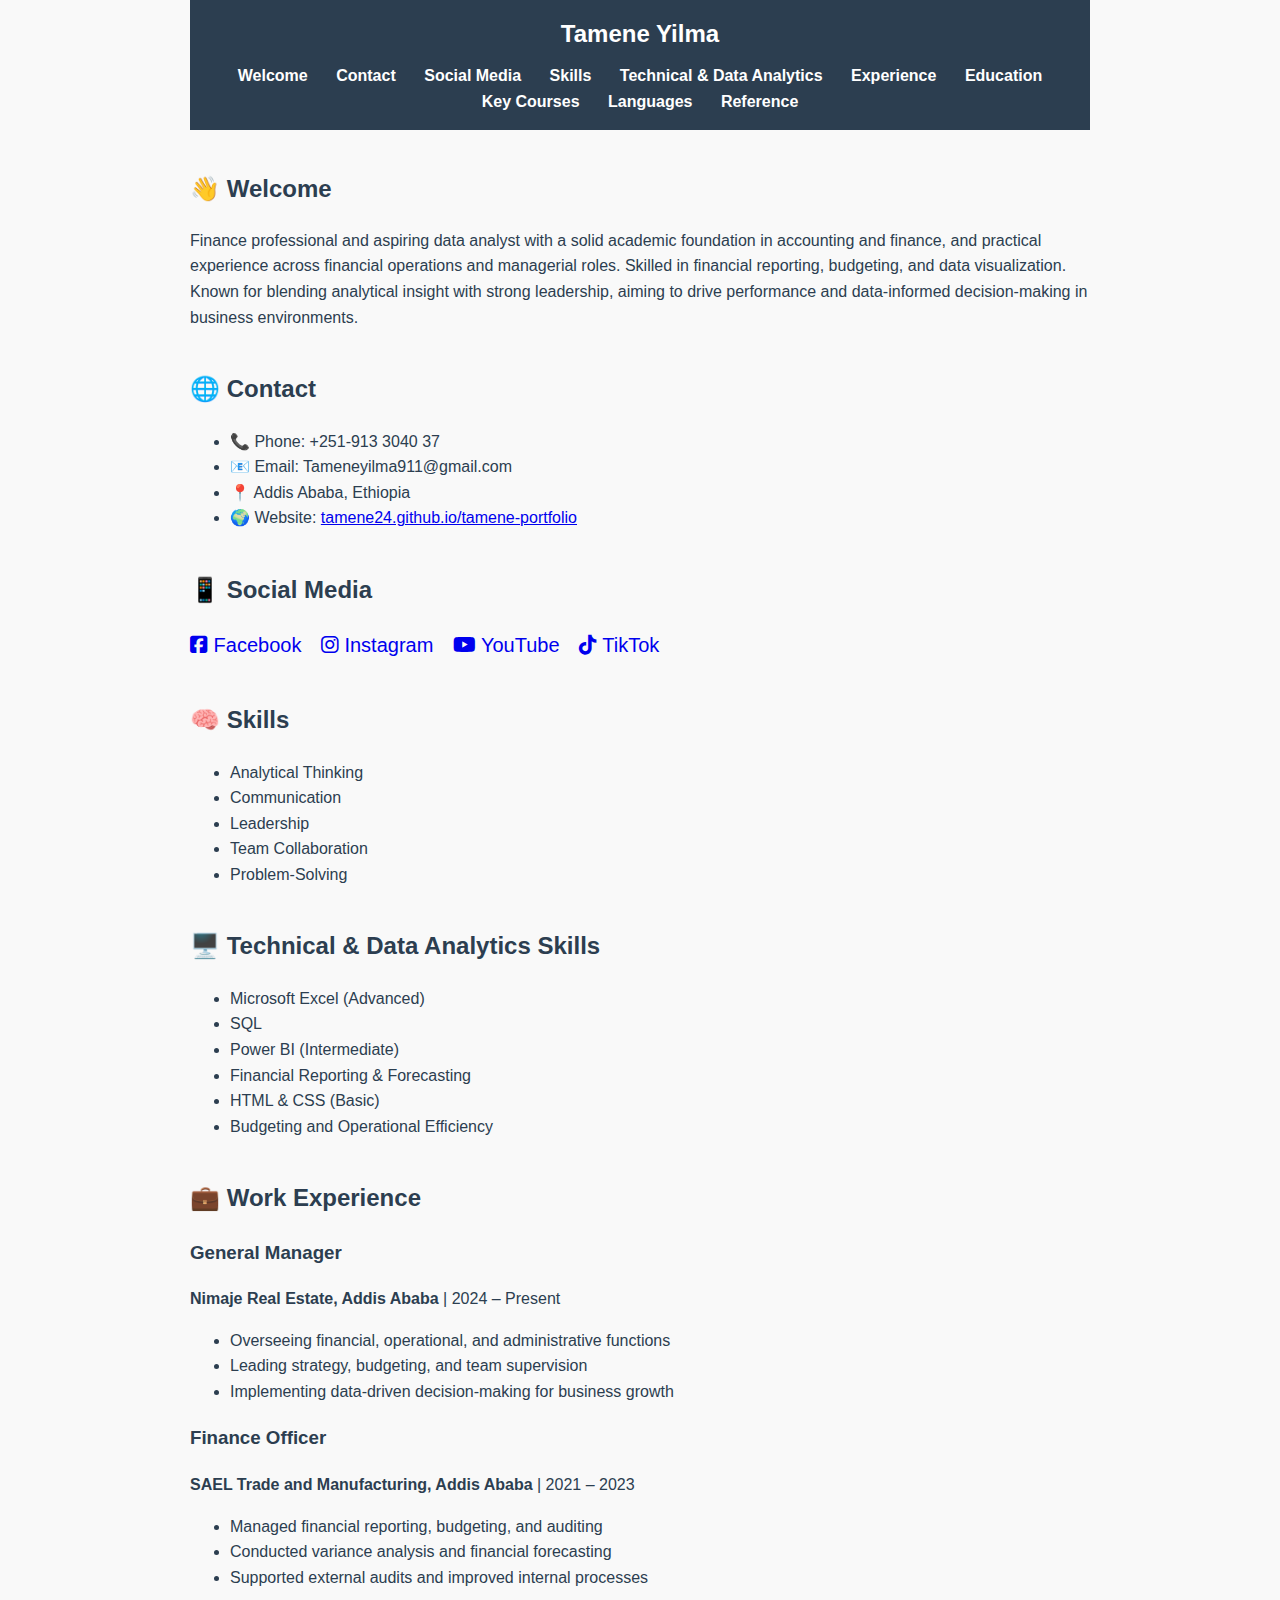
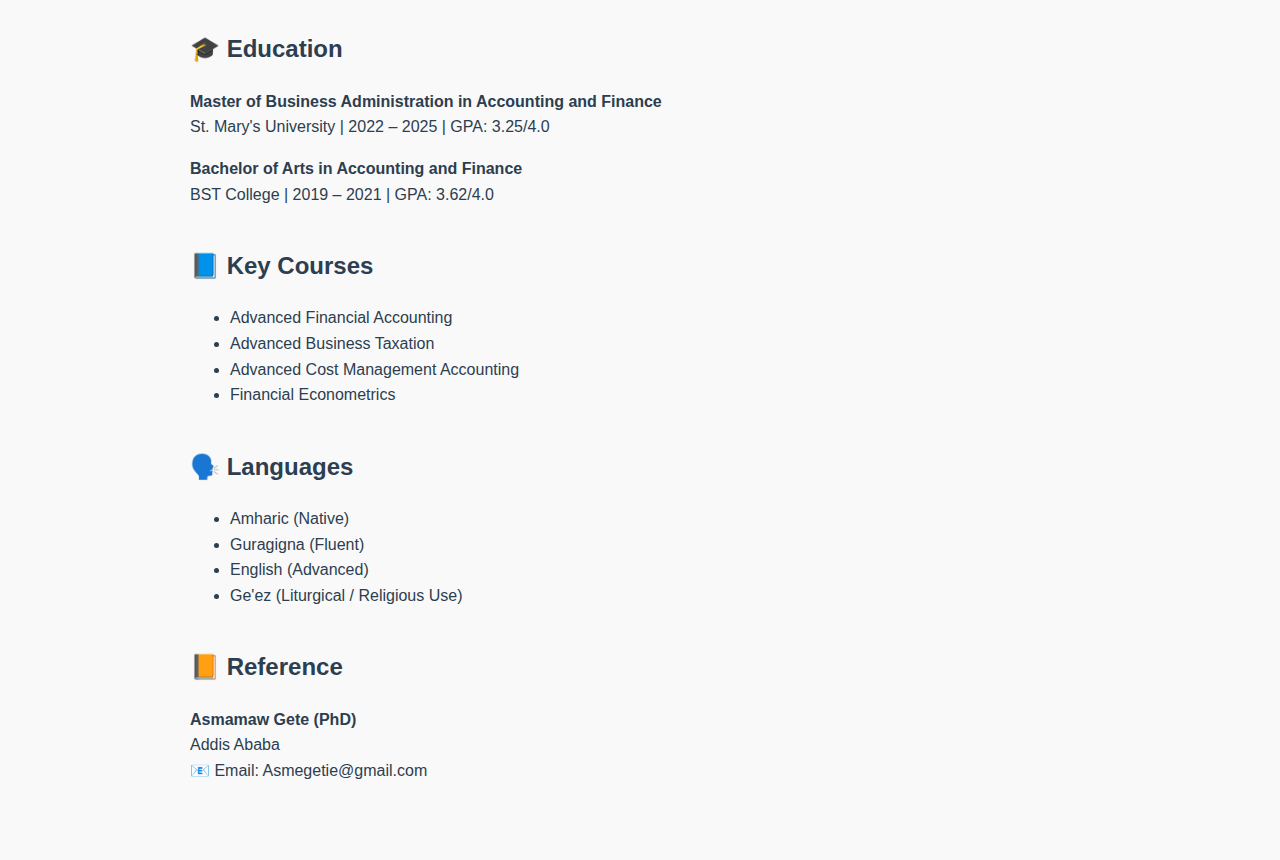
<file: index.html>
<!DOCTYPE html>
<html lang="en">
<head>
  <meta charset="UTF-8" />
  <meta name="viewport" content="width=device-width, initial-scale=1.0" />
  <title>Tamene Yilma - Portfolio</title>
  <link rel="stylesheet" href="style.css" />
  <!-- Load Font Awesome for social media icons -->
  <link
    rel="stylesheet"
    href="https://cdnjs.cloudflare.com/ajax/libs/font-awesome/6.4.0/css/all.min.css"
    crossorigin="anonymous"
    referrerpolicy="no-referrer"
  />
</head>
<body>

  <!-- Header and Navigation -->
  <header>
    <h1>Tamene Yilma</h1>
    <nav>
      <a href="#welcome">Welcome</a>
      <a href="#contact">Contact</a>
      <a href="#social">Social Media</a>
      <a href="#skills">Skills</a>
      <a href="#tech">Technical & Data Analytics</a>
      <a href="#work">Experience</a>
      <a href="#education">Education</a>
      <a href="#keycourses">Key Courses</a>
      <a href="#languages">Languages</a>
      <a href="#reference">Reference</a>
    </nav>
  </header>

  <!-- Welcome Section -->
  <section id="welcome">
    <h2>👋 Welcome</h2>
    <p>
      Finance professional and aspiring data analyst with a solid academic foundation in accounting and finance, and practical experience across financial operations and managerial roles. Skilled in financial reporting, budgeting, and data visualization. Known for blending analytical insight with strong leadership, aiming to drive performance and data-informed decision-making in business environments.
    </p>
  </section>

  <!-- Contact Section -->
  <section id="contact">
    <h2>🌐 Contact</h2>
    <ul>
      <li>📞 Phone: +251-913 3040 37</li>
      <li>📧 Email: Tameneyilma911@gmail.com</li>
      <li>📍 Addis Ababa, Ethiopia</li>
      <li>🌍 Website: <a href="https://tamene24.github.io/tamene-portfolio" target="_blank">tamene24.github.io/tamene-portfolio</a></li>
    </ul>
  </section>

  <!-- Social Media Section -->
  <section id="social">
    <h2>📱 Social Media</h2>
    <div class="social-icons">
      <a href="https://www.facebook.com/St.Athnasius" target="_blank" aria-label="Facebook"><i class="fab fa-facebook-square"></i> Facebook</a>
      <a href="https://www.instagram.com/tame_2424" target="_blank" aria-label="Instagram"><i class="fab fa-instagram"></i> Instagram</a>
      <a href="https://www.youtube.com/@Tamey24" target="_blank" aria-label="YouTube"><i class="fab fa-youtube"></i> YouTube</a>
      <a href="https://www.tiktok.com/@citizens104" target="_blank" aria-label="TikTok"><i class="fab fa-tiktok"></i> TikTok</a>
    </div>
  </section>

  <!-- Skills Section -->
  <section id="skills">
    <h2>🧠 Skills</h2>
    <ul>
      <li>Analytical Thinking</li>
      <li>Communication</li>
      <li>Leadership</li>
      <li>Team Collaboration</li>
      <li>Problem-Solving</li>
    </ul>
  </section>

  <!-- Technical & Data Analytics Skills -->
  <section id="tech">
    <h2>🖥️ Technical & Data Analytics Skills</h2>
    <ul>
      <li>Microsoft Excel (Advanced)</li>
      <li>SQL</li>
      <li>Power BI (Intermediate)</li>
      <li>Financial Reporting & Forecasting</li>
      <li>HTML & CSS (Basic)</li>
      <li>Budgeting and Operational Efficiency</li>
    </ul>
  </section>

  <!-- Work Experience Section -->
  <section id="work">
    <h2>💼 Work Experience</h2>

    <h3>General Manager</h3>
    <p><strong>Nimaje Real Estate, Addis Ababa</strong> | 2024 – Present</p>
    <ul>
      <li>Overseeing financial, operational, and administrative functions</li>
      <li>Leading strategy, budgeting, and team supervision</li>
      <li>Implementing data-driven decision-making for business growth</li>
    </ul>

    <h3>Finance Officer</h3>
    <p><strong>SAEL Trade and Manufacturing, Addis Ababa</strong> | 2021 – 2023</p>
    <ul>
      <li>Managed financial reporting, budgeting, and auditing</li>
      <li>Conducted variance analysis and financial forecasting</li>
      <li>Supported external audits and improved internal processes</li>
    </ul>
  </section>

  <!-- Education Section -->
  <section id="education">
    <h2>🎓 Education</h2>
    <p>
      <strong>Master of Business Administration in Accounting and Finance</strong><br/>
      St. Mary's University | 2022 – 2025 | GPA: 3.25/4.0
    </p>
    <p>
      <strong>Bachelor of Arts in Accounting and Finance</strong><br/>
      BST College | 2019 – 2021 | GPA: 3.62/4.0
    </p>
  </section>

  <!-- Key Courses Section -->
  <section id="keycourses">
    <h2>📘 Key Courses</h2>
    <ul>
      <li>Advanced Financial Accounting</li>
      <li>Advanced Business Taxation</li>
      <li>Advanced Cost Management Accounting</li>
      <li>Financial Econometrics</li>
    </ul>
  </section>

  <!-- Languages Section -->
  <section id="languages">
    <h2>🗣️ Languages</h2>
    <ul>
      <li>Amharic (Native)</li>
      <li>Guragigna (Fluent)</li>
      <li>English (Advanced)</li>
      <li>Ge'ez (Liturgical / Religious Use)</li>
    </ul>
  </section>

  <!-- Reference Section -->
  <section id="reference">
    <h2>📙 Reference</h2>
    <p>
      <strong>Asmamaw Gete (PhD)</strong><br/>
      Addis Ababa<br/>
      📧 Email: Asmegetie@gmail.com
    </p>
  </section>

</body>
</html>
</file>
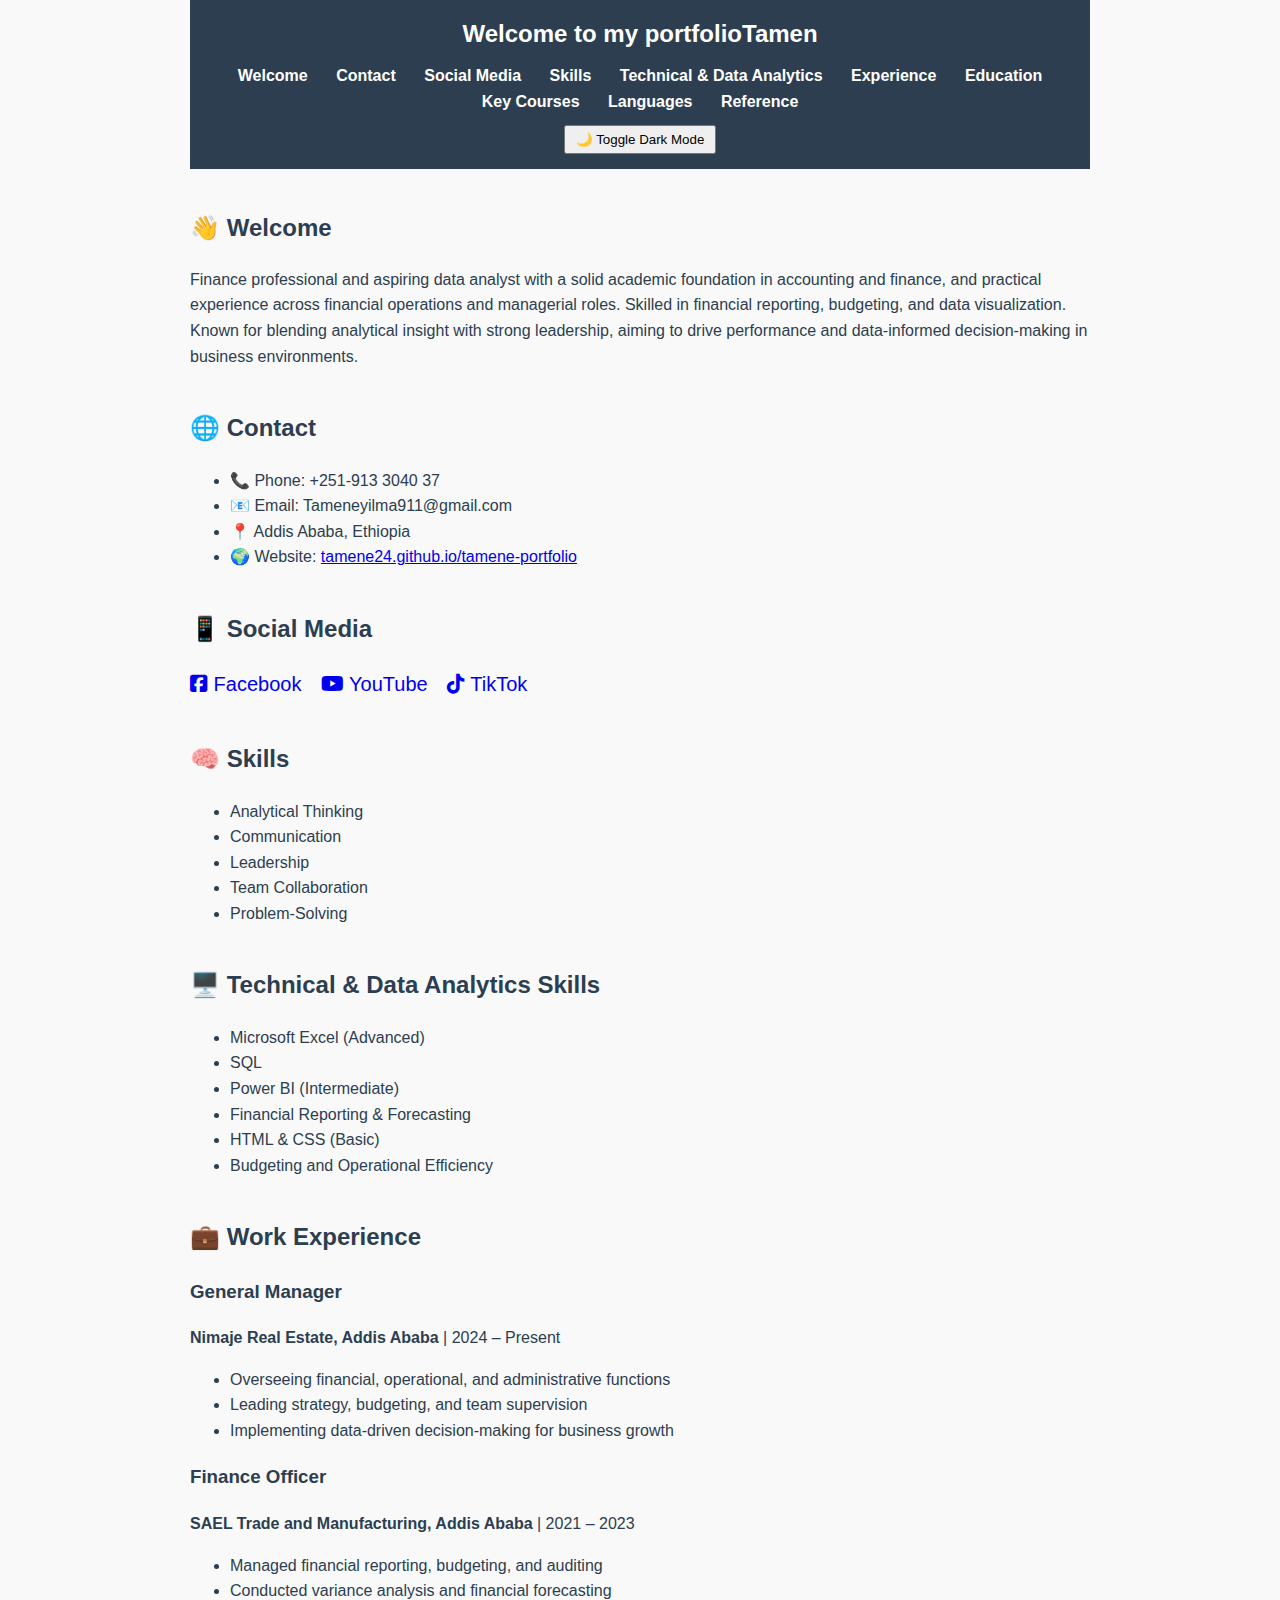
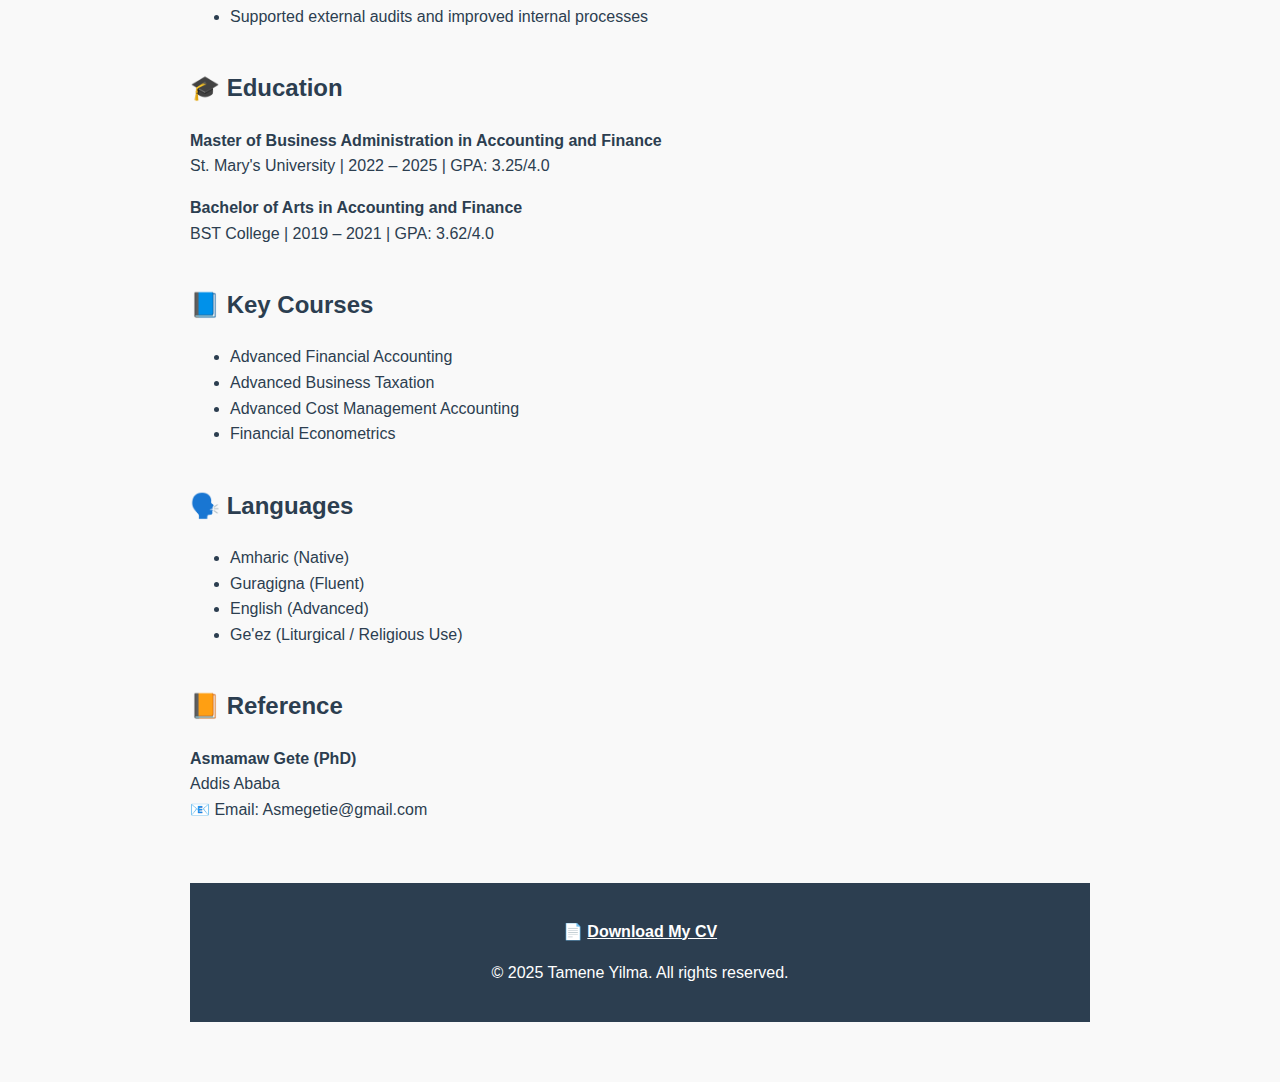
<file: Index.html>
<!DOCTYPE html>
<html lang="en">
<head>
  <meta charset="UTF-8">
  <meta name="viewport" content="width=device-width, initial-scale=1.0">
  <meta name="theme-color" content="#2c3e50">
  <title>Tamene Yilma - Portfolio</title>
  <link rel="stylesheet" href="style.css">
  <!-- Load Font Awesome for social media icons -->
  <link
    rel="stylesheet"
    href="https://cdnjs.cloudflare.com/ajax/libs/font-awesome/6.4.0/css/all.min.css"
    crossorigin="anonymous"
    referrerpolicy="no-referrer"
  >
</head>
<body>

  <!-- Header and Navigation -->
  <header>
    <h1 id="typing-text">Welcome to my portfolio</h1>
    <nav>
      <a href="#welcome">Welcome</a>
      <a href="#contact">Contact</a>
      <a href="#social">Social Media</a>
      <a href="#skills">Skills</a>
      <a href="#tech">Technical & Data Analytics</a>
      <a href="#work">Experience</a>
      <a href="#education">Education</a>
      <a href="#keycourses">Key Courses</a>
      <a href="#languages">Languages</a>
      <a href="#reference">Reference</a>
    </nav>
    <!-- Dark Mode Toggle Button -->
    <button id="toggle-dark" style="margin-top: 10px; padding: 5px 10px;">
      🌙 Toggle Dark Mode
    </button>
  </header>

  <!-- Welcome Section -->
  <section id="welcome" class="fade-in">
    <h2>👋 Welcome</h2>
    <p>
      Finance professional and aspiring data analyst with a solid academic foundation in accounting and finance, and practical experience across financial operations and managerial roles. Skilled in financial reporting, budgeting, and data visualization. Known for blending analytical insight with strong leadership, aiming to drive performance and data-informed decision-making in business environments.
    </p>
  </section>

  <!-- Contact Section -->
  <section id="contact" class="fade-in">
    <h2>🌐 Contact</h2>
    <ul>
      <li>📞 Phone: +251-913 3040 37</li>
      <li>📧 Email: Tameneyilma911@gmail.com</li>
      <li>📍 Addis Ababa, Ethiopia</li>
      <li>🌍 Website: <a href="https://tamene24.github.io/tamene-portfolio" target="_blank">tamene24.github.io/tamene-portfolio</a></li>
    </ul>
  </section>

  <!-- Social Media Section -->
  <section id="social" class="fade-in">
    <h2>📱 Social Media</h2>
    <div class="social-icons">
      <a href="https://www.facebook.com/St.Athnasius" target="_blank" aria-label="Facebook"><i class="fab fa-facebook-square"></i> Facebook</a>
      <a href="https://www.youtube.com/@Tamey24" target="_blank" aria-label="YouTube"><i class="fab fa-youtube"></i> YouTube</a>
      <a href="https://www.tiktok.com/@citizens104" target="_blank" aria-label="TikTok"><i class="fab fa-tiktok"></i> TikTok</a>
    </div>
  </section>

  <!-- Skills Section -->
  <section id="skills" class="slide-in">
    <h2>🧠 Skills</h2>
    <ul>
      <li>Analytical Thinking</li>
      <li>Communication</li>
      <li>Leadership</li>
      <li>Team Collaboration</li>
      <li>Problem-Solving</li>
    </ul>
  </section>

  <!-- Technical & Data Analytics Skills -->
  <section id="tech" class="fade-in">
    <h2>🖥️ Technical & Data Analytics Skills</h2>
    <ul>
      <li>Microsoft Excel (Advanced)</li>
      <li>SQL</li>
      <li>Power BI (Intermediate)</li>
      <li>Financial Reporting & Forecasting</li>
      <li>HTML & CSS (Basic)</li>
      <li>Budgeting and Operational Efficiency</li>
    </ul>
  </section>

  <!-- Work Experience Section -->
  <section id="work" class="fade-in">
    <h2>💼 Work Experience</h2>

    <h3>General Manager</h3>
    <p><strong>Nimaje Real Estate, Addis Ababa</strong> | 2024 – Present</p>
    <ul>
      <li>Overseeing financial, operational, and administrative functions</li>
      <li>Leading strategy, budgeting, and team supervision</li>
      <li>Implementing data-driven decision-making for business growth</li>
    </ul>

    <h3>Finance Officer</h3>
    <p><strong>SAEL Trade and Manufacturing, Addis Ababa</strong> | 2021 – 2023</p>
    <ul>
      <li>Managed financial reporting, budgeting, and auditing</li>
      <li>Conducted variance analysis and financial forecasting</li>
      <li>Supported external audits and improved internal processes</li>
    </ul>
  </section>

  <!-- Education Section -->
  <section id="education" class="slide-in">
    <h2>🎓 Education</h2>
    <p>
      <strong>Master of Business Administration in Accounting and Finance</strong><br>
      St. Mary's University | 2022 – 2025 | GPA: 3.25/4.0
    </p>
    <p>
      <strong>Bachelor of Arts in Accounting and Finance</strong><br>
      BST College | 2019 – 2021 | GPA: 3.62/4.0
    </p>
  </section>

  <!-- Key Courses Section -->
  <section id="keycourses" class="slide-in">
    <h2>📘 Key Courses</h2>
    <ul>
      <li>Advanced Financial Accounting</li>
      <li>Advanced Business Taxation</li>
      <li>Advanced Cost Management Accounting</li>
      <li>Financial Econometrics</li>
    </ul>
  </section>

  <!-- Languages Section -->
  <section id="languages" class="fade-in">
    <h2>🗣️ Languages</h2>
    <ul>
      <li>Amharic (Native)</li>
      <li>Guragigna (Fluent)</li>
      <li>English (Advanced)</li>
      <li>Ge'ez (Liturgical / Religious Use)</li>
    </ul>
  </section>

  <!-- Reference Section -->
  <section id="reference" class="fade-in">
    <h2>📙 Reference</h2>
    <p>
      <strong>Asmamaw Gete (PhD)</strong><br>
      Addis Ababa<br>
      📧 Email: Asmegetie@gmail.com
    </p>
  </section>

  <!-- Footer and CV Download -->
  <footer style="text-align:center; margin-top: 60px; padding: 20px; background-color: #2c3e50; color: white;">
    <p>📄 <a href="Tamene_Yilma_CV_2025.pdf" download style="color: #ffffff; font-weight: bold;">Download My CV</a></p>
    <p>© 2025 Tamene Yilma. All rights reserved.</p>
  </footer>

  <!-- Script -->
  <script src="script.js"></script>
</body>
</html>
</file>
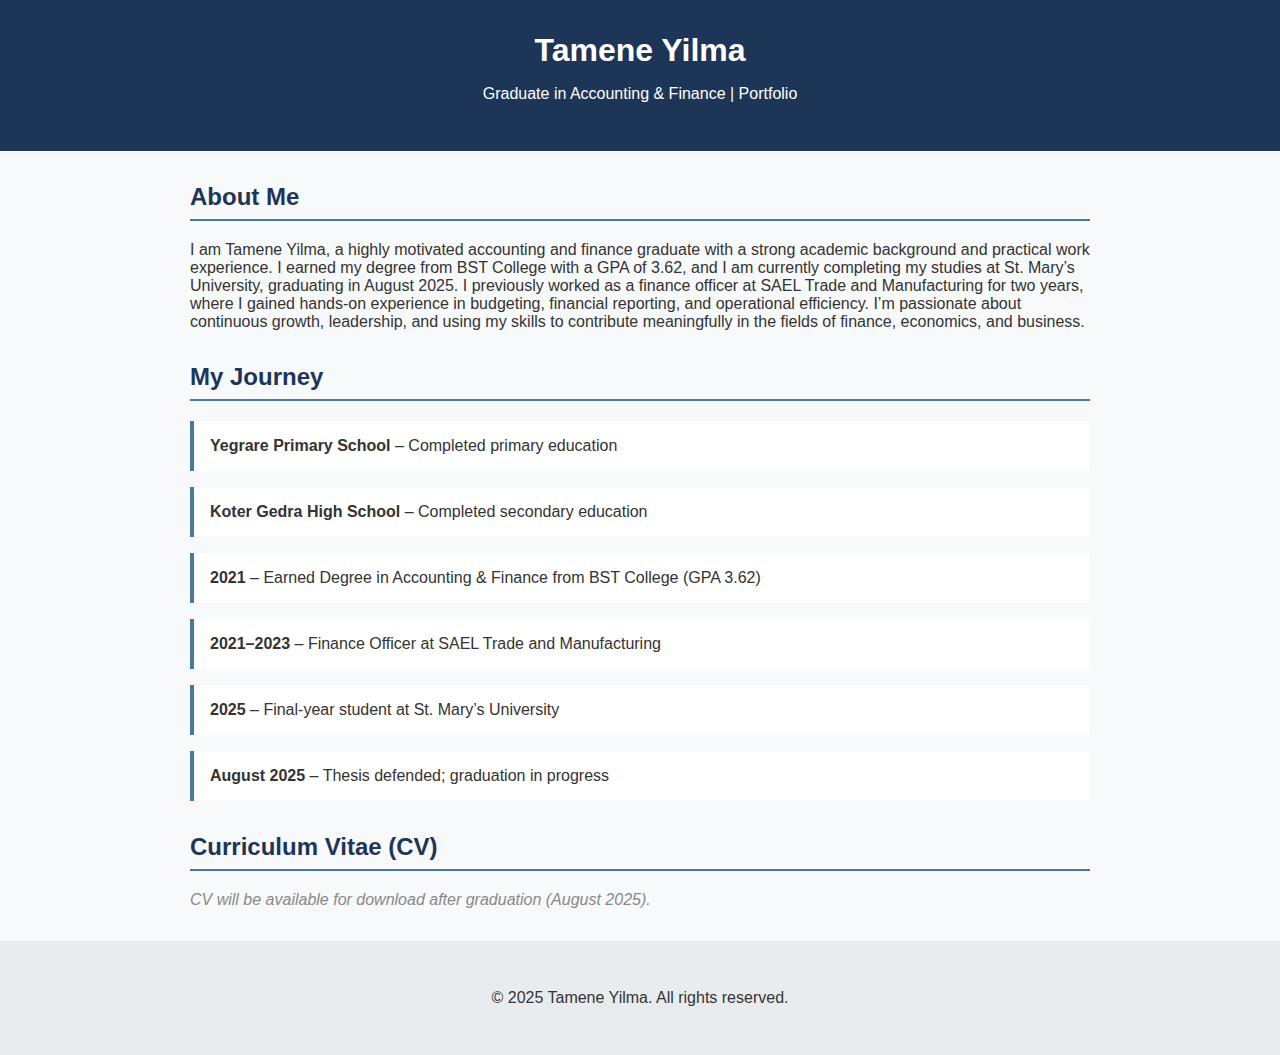
<file: tamene-portfolio.html>
<!DOCTYPE html>
<html lang="en">
<head>
  <meta charset="UTF-8" />
  <meta name="viewport" content="width=device-width, initial-scale=1.0" />
  <title>Tamene Yilma | Portfolio</title>
  <style>
    body {
      font-family: Arial, sans-serif;
      background: #f8f9fa;
      color: #333;
      margin: 0;
      padding: 0;
    }
    header {
      background-color: #1d3557;
      color: white;
      padding: 2rem 1rem;
      text-align: center;
    }
    header h1 {
      margin: 0;
      font-size: 2rem;
    }
    section {
      max-width: 900px;
      margin: 2rem auto;
      padding: 0 1rem;
    }
    h2 {
      color: #1d3557;
      border-bottom: 2px solid #457b9d;
      padding-bottom: 0.5rem;
    }
    .timeline {
      list-style: none;
      padding: 0;
    }
    .timeline li {
      margin-bottom: 1rem;
      background: white;
      padding: 1rem;
      border-left: 4px solid #457b9d;
    }
    footer {
      text-align: center;
      padding: 2rem 1rem;
      background: #e9ecef;
    }
    .cv-placeholder {
      color: #888;
      font-style: italic;
    }
  </style>
</head>
<body>
  <header>
    <h1>Tamene Yilma</h1>
    <p>Graduate in Accounting & Finance | Portfolio</p>
  </header>

  <section>
    <h2>About Me</h2>
    <p>
      I am Tamene Yilma, a highly motivated accounting and finance graduate with a strong academic background and practical work experience.
      I earned my degree from BST College with a GPA of 3.62, and I am currently completing my studies at St. Mary’s University, graduating in August 2025.
      I previously worked as a finance officer at SAEL Trade and Manufacturing for two years, where I gained hands-on experience in budgeting,
      financial reporting, and operational efficiency. I’m passionate about continuous growth, leadership, and using my skills to contribute
      meaningfully in the fields of finance, economics, and business.
    </p>
  </section>

  <section>
    <h2>My Journey</h2>
    <ul class="timeline">
      <li><strong>Yegrare Primary School</strong> – Completed primary education</li>
      <li><strong>Koter Gedra High School</strong> – Completed secondary education</li>
      <li><strong>2021</strong> – Earned Degree in Accounting & Finance from BST College (GPA 3.62)</li>
      <li><strong>2021–2023</strong> – Finance Officer at SAEL Trade and Manufacturing</li>
      <li><strong>2025</strong> – Final-year student at St. Mary’s University</li>
      <li><strong>August 2025</strong> – Thesis defended; graduation in progress</li>
    </ul>
  </section>

  <section>
    <h2>Curriculum Vitae (CV)</h2>
    <p class="cv-placeholder">CV will be available for download after graduation (August 2025).</p>
  </section>

  <footer>
    <p>&copy; 2025 Tamene Yilma. All rights reserved.</p>
  </footer>
</body>
</html>
</file>
<file: style.css>
body {
  font-family: Arial, sans-serif;
  background-color: #f9f9f9;
  color: #2c3e50;
  max-width: 900px;
  margin: auto;
  padding: 0 20px 60px;
  line-height: 1.6;
}

header {
  background-color: #2c3e50;
  padding: 15px 20px;
  text-align: center;
  position: sticky;
  top: 0;
  z-index: 1000;
}

header h1 {
  color: white;
  margin: 0;
  font-size: 24px;
}

nav {
  margin-top: 10px;
}

nav a {
  color: white;
  text-decoration: none;
  margin: 0 12px;
  font-weight: bold;
}

nav a:hover {
  text-decoration: underline;
}

section {
  margin-top: 40px;
}

.social-icons a {
  font-size: 20px;
  margin-right: 15px;
  text-decoration: none;
}

html {
  scroll-behavior: smooth;
}
</file>
